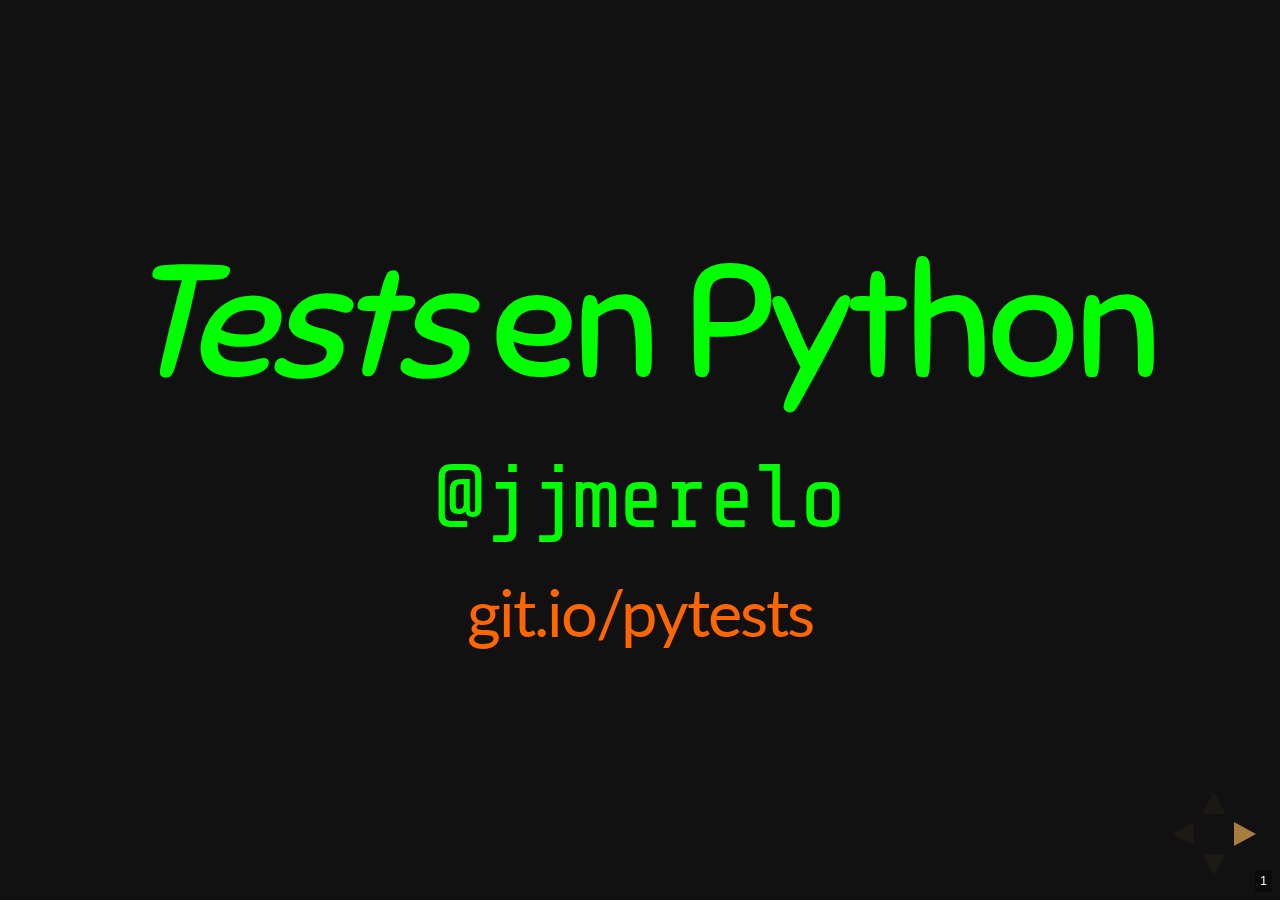
<file: docs/index.html>
<!doctype html>
<html>
  <head>
    <meta charset="utf-8">
    <meta name="viewport" content="width=device-width, initial-scale=1.0, maximum-scale=1.0, user-scalable=no">
    
    <title>Tests en Python</title>
    
    <link rel="stylesheet" href="css/reveal.css">
    <link rel="stylesheet" href="css/theme/night.css">
    <link rel="stylesheet" href="css/extra.css">
    
    <!-- Theme used for syntax highlighting of code -->
    <link rel="stylesheet" href="lib/css/zenburn.css">
    
    <!-- Printing and PDF exports -->
    <script>
     var link = document.createElement( 'link' );
     link.rel = 'stylesheet';
     link.type = 'text/css';
     link.href = window.location.search.match( /print-pdf/gi ) ? 'css/print/pdf.css' : 'css/print/paper.css';
     document.getElementsByTagName( 'head' )[0].appendChild( link );
    </script>
  </head>
  <body>
    <div class="reveal">
      <div class="slides">
	<section><h1><em>Tests</em> en Python</h1>
	  <h2><code>@jjmerelo</code></h2>
	  <h3><a href='http://github.com/JJ/tests-python'>git.io/pytests</a></h3>

	</section>
	
	<section
	  data-background='https://farm9.staticflickr.com/8077/8309408339_88aca34090_o_d.jpg'>
	  <aside class='notes'>Si no lo pruebas, está roto. Estos son
	  tés. Me puse a diseñar un té, y para saber si estaba bueno,
	  tuve que probarlos. Estas son las pruebas del té. Si las
	  pruebas son importantes para el té, imaginaros para un
	  programa, que tiene que ejecutarse miles de veces en miles
	  de circunstancias.</aside>
	</section>

	<section
	  data-background='https://farm9.staticflickr.com/8257/8661569286_065098e959_k_d.jpg'>
	  <aside class='notes'>Hablamos de lo que se denomina <a href='https://en.wikipedia.org/wiki/Unit_testing'>tests unitarios</a>; tests que
	  se hacen sobre una sola función, sin hacer referencia a su
	    integración en el resto de una aplicación compleja.</aside>
	</section>

	<section
	  data-background='https://farm5.staticflickr.com/4104/5058195264_7e70a7a857_o_d.jpg'>
	  <aside class='notes'>No hace falta escribir un programa
	  completo antes de ponerse a testearlo. Se escriben bibliotecas, incluso
	    funciones aisladas, que se pueden testear de forma independiente.</aside>
	</section>

        <section
          data-background='https://farm2.staticflickr.com/1874/29928566627_03f7536df2_k_d.jpg'>
          <h1>Se testea para que falle</h1> 
        </section>

	<section>
	  <h2>¿Es de verdad un mojón?</h2>
	  <pre><code>import json

class HitosIV:
    """Una clase para los hitos del proyecto de Infraestructura Virtual"""

    def __init__(self):
        try: # De https://stackoverflow.com/questions/2835559/parsing-values-from-a-json-file
            with open('hitos.json') as data_file:
                self.hitos = json.load(data_file)
        except IOError as fallo:
            print("Error %d leyendo hitos.json: %s", fallo.errno,fallo.strerror)

    def todos_hitos(self):
        return self.hitos

    def cuantos(self):
        return len(self.hitos['hitos'])

    def uno(self,hito_id):
        if hito_id > len(self.hitos['hitos']) or hito_id < 0:
            raise IndexError("Índice fuera de rango")
        return self.hitos['hitos'][hito_id]</code></pre>
	</section>

	<section><h1>Datos</h1>
	  <pre><code>{
    "comment": "Hitos del proyecto de IV http://jj.github.io/IV",
    "hitos" : [
	{ "file": "0.Repositorio",
	  "title": "Git y GitHub",
	  "fecha": "21/09/2017"},
	{ "file": "1.Infraestructura",
	  "title": "Infraestructura del proyecto",
          "fecha": "28/9/2017"}
    ]
}</code></pre>
	</section>

	<section>
	  <section><h1>¿Esto funciona?: <code>Assert</code></h1>
	    <pre><code>
from HitosIV import HitosIV

def test_should_initialize_object_OK():
    hitos = HitosIV()
    assert type(hitos) is HitosIV, "No se han podido inicializar los hitos"

def test_should_have_hitos_stored_correctly():
    hitos = HitosIV()
    assert type(hitos.todos_hitos()) is dict, "hitos no contiene un diccionario"
    assert hitos.cuantos() is 2, "El número de hitos es incorrecto"</code></pre>

	  </section>
	  <section><pre><code>def test_should_return_hitos_correctly_and_raise_error():
    hitos = HitosIV()
    assert hitos.uno(0)["file"] ==  "0.Repositorio"
    try:
        zipi = hitos.uno(-1)
    except Exception as fallo:
        assert type(fallo) is IndexError

    try:
        zipi = hitos.uno(99)
    except Exception as fallo:
        assert type(fallo) is IndexError</code></pre>
	  </section>
	  <section><h1><a
            href='https://docs.pytest.org/en/latest/getting-started.html'>Instalar
            <code>pytest</code></a></h1>

	    <img src='img/pytest.png' alt='pasando pytest'>
	  </section>

	  <section><h1>Alternativa: Usando <code>unittest</code></h1>
	    <pre><code>import unittest
from HitosIV import HitosIV


class TestHitosIV(unittest.TestCase):

    def setUp(self):
        self.hitos = HitosIV() #...</code></pre>

            <aside class='notes'>En Python, se supone que hay sólo una
          forma de hacer las cosas. Por eso suele haber una obvia y
          otras menos obvias. O una "pythónica" y otras menos
              "pythónicas". Supongo que esta será la pythónica.</aside>
          </section>

	  <section>
	    <pre><code>    def test_should_initialize_object_OK(self):
        self.assertIsInstance(self.hitos,HitosIV, "Objeto creado correctamente")

    def test_should_have_hitos_stored_correctly( self):
        self.assertIsInstance( self.hitos.todos_hitos(), dict, "El objeto hitos contiene un diccionario")
        self.assertEqual(self.hitos.cuantos(), 2, "El número de hitos es incorrecto")
            
    def test_should_return_hitos_correctly_and_raise_error(self):
        self.assertEqual( self.hitos.uno(0)["file"],  "0.Repositorio" )
        with self.assertRaises(IndexError):
            zape = self.hitos.uno(-1)

        with self.assertRaises(IndexError):
            zipi = self.hitos.uno(99)</code></pre>
            <aside class='notes'>Los tests tienen que llamarse test, y
              el nombre debe tener que ver con lo que se está haciendo.</aside>
	  </section>

	  <section data-background='https://farm8.staticflickr.com/7152/6526412019_531297539e_o_d.jpg' alt='Triple A'>
	    <aside class='notes'><a href='ArrangeActAssert'>Arrange, act, assert</a></aside></section>
	</section>
        
	<section><h1>Con o sin nariz</h1>

	    <img src='img/unit.png' alt='pasando tests unitarios'>
	    <img class='fragment' src='img/nose.png' alt='pasando
		 nosetests'>
	  </section>
	    
	</section>

	<section data-background='https://farm8.staticflickr.com/7320/10558236583_88929238c9_k_d.jpg'>
	  <h2 class='fragment'>✓ Testea siempre</h2>
	  <h2 class='fragment'>✓ Usa aserciones y nombres
	    descriptivos</h2>
	  <h2 class='fragment'>✓ Hay Más de 1 Forma de Hacerlo</h2>
	  <h2 class='fragment'>✓ Pasa tests automáticamente con <a href='http://travis-ci.org'>Travis</a></h2>
	</section>	  


	<section><h1>Créditos</h1>
	  <ul class='credits'>
	    <li>Uno de <a
	    href='https://www.flickr.com/photos/56380734@N05/8661569286/'>Comrade
		King</a></li>
	    <li>Triple A de <a href='https://www.flickr.com/photos/tisue/6526412019/'>Seth Tisue</a></li>
	    <li>Explosión nuclear por el <a
	      href='https://www.flickr.com/photos/departmentofenergy/10558236583/'>DoE americano</a></li>
	  </ul>
	</section>
      </div>
    </div>
    
    <script src="lib/js/head.min.js"></script>
    <script src="js/reveal.js"></script>
    
    <script>
     // More info about config & dependencies:
     // - https://github.com/hakimel/reveal.js#configuration
     // - https://github.com/hakimel/reveal.js#dependencies
     Reveal.initialize({
      backgroundTransition: 'zoom',
      transition: 'concave',
      width: '95%',
      slideNumber: true,
      history: true,
     dependencies: [
	 { src: 'plugin/notes/notes.js', async: true },
	 { src: 'plugin/highlight/highlight.js', async: true, callback: function() { hljs.initHighlightingOnLoad(); } }
       ]
     });
    </script>
  </body>
</html>
</file>
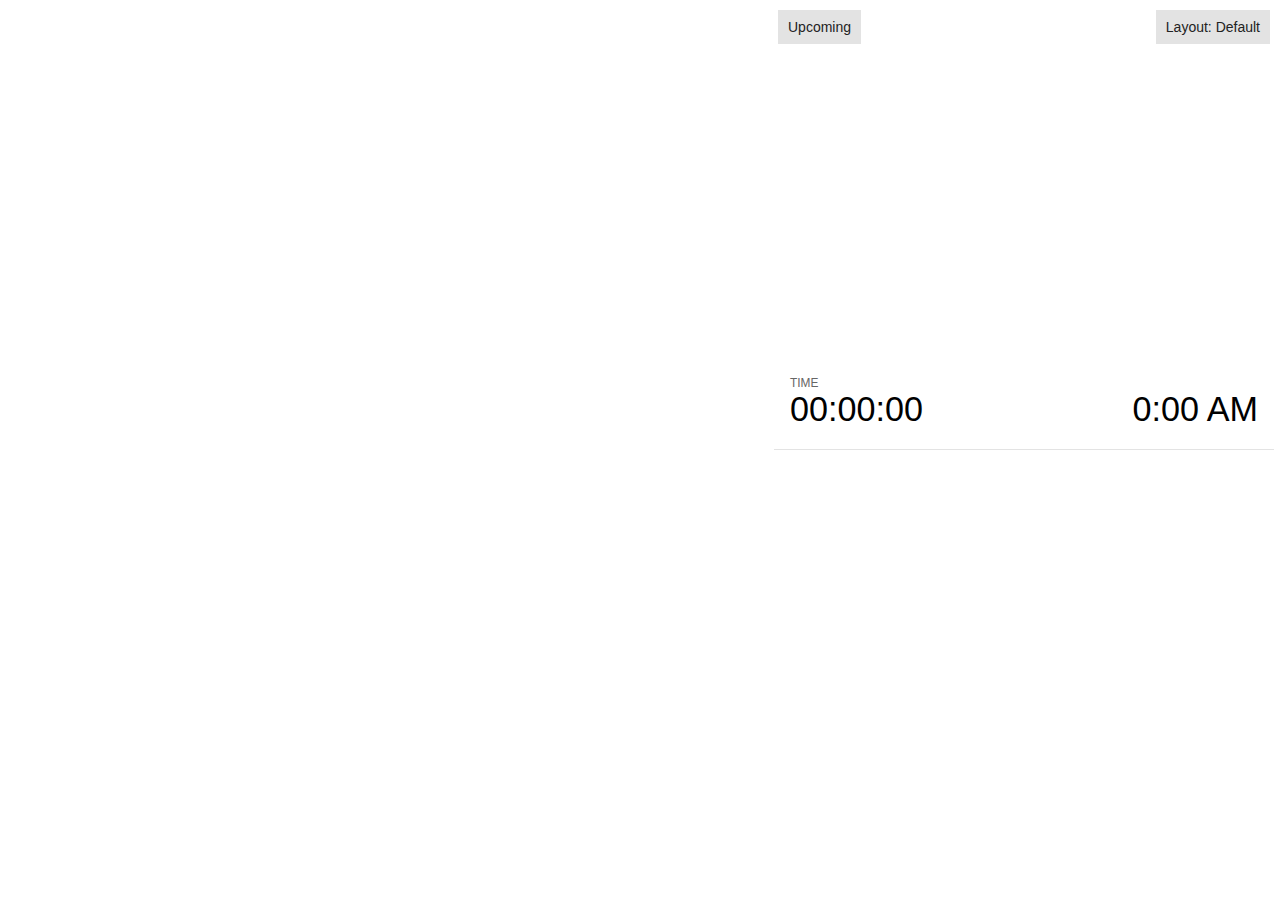
<file: docs/plugin/notes/notes.html>
<!doctype html>
<html lang="en">
	<head>
		<meta charset="utf-8">

		<title>reveal.js - Slide Notes</title>

		<style>
			body {
				font-family: Helvetica;
				font-size: 18px;
			}

			#current-slide,
			#upcoming-slide,
			#speaker-controls {
				padding: 6px;
				box-sizing: border-box;
				-moz-box-sizing: border-box;
			}

			#current-slide iframe,
			#upcoming-slide iframe {
				width: 100%;
				height: 100%;
				border: 1px solid #ddd;
			}

			#current-slide .label,
			#upcoming-slide .label {
				position: absolute;
				top: 10px;
				left: 10px;
				z-index: 2;
			}

			.overlay-element {
				height: 34px;
				line-height: 34px;
				padding: 0 10px;
				text-shadow: none;
				background: rgba( 220, 220, 220, 0.8 );
				color: #222;
				font-size: 14px;
			}

			.overlay-element.interactive:hover {
				background: rgba( 220, 220, 220, 1 );
			}

			#current-slide {
				position: absolute;
				width: 60%;
				height: 100%;
				top: 0;
				left: 0;
				padding-right: 0;
			}

			#upcoming-slide {
				position: absolute;
				width: 40%;
				height: 40%;
				right: 0;
				top: 0;
			}

			/* Speaker controls */
			#speaker-controls {
				position: absolute;
				top: 40%;
				right: 0;
				width: 40%;
				height: 60%;
				overflow: auto;
				font-size: 18px;
			}

				.speaker-controls-time.hidden,
				.speaker-controls-notes.hidden {
					display: none;
				}

				.speaker-controls-time .label,
				.speaker-controls-pace .label,
				.speaker-controls-notes .label {
					text-transform: uppercase;
					font-weight: normal;
					font-size: 0.66em;
					color: #666;
					margin: 0;
				}

				.speaker-controls-time, .speaker-controls-pace {
					border-bottom: 1px solid rgba( 200, 200, 200, 0.5 );
					margin-bottom: 10px;
					padding: 10px 16px;
					padding-bottom: 20px;
					cursor: pointer;
				}

				.speaker-controls-time .reset-button {
					opacity: 0;
					float: right;
					color: #666;
					text-decoration: none;
				}
				.speaker-controls-time:hover .reset-button {
					opacity: 1;
				}

				.speaker-controls-time .timer,
				.speaker-controls-time .clock {
					width: 50%;
				}

				.speaker-controls-time .timer,
				.speaker-controls-time .clock,
				.speaker-controls-time .pacing .hours-value,
				.speaker-controls-time .pacing .minutes-value,
				.speaker-controls-time .pacing .seconds-value {
					font-size: 1.9em;
				}

				.speaker-controls-time .timer {
					float: left;
				}

				.speaker-controls-time .clock {
					float: right;
					text-align: right;
				}

				.speaker-controls-time span.mute {
					opacity: 0.3;
				}

				.speaker-controls-time .pacing-title {
					margin-top: 5px;
				}

				.speaker-controls-time .pacing.ahead {
					color: blue;
				}

				.speaker-controls-time .pacing.on-track {
					color: green;
				}

				.speaker-controls-time .pacing.behind {
					color: red;
				}

				.speaker-controls-notes {
					padding: 10px 16px;
				}

				.speaker-controls-notes .value {
					margin-top: 5px;
					line-height: 1.4;
					font-size: 1.2em;
				}

			/* Layout selector */
			#speaker-layout {
				position: absolute;
				top: 10px;
				right: 10px;
				color: #222;
				z-index: 10;
			}
				#speaker-layout select {
					position: absolute;
					width: 100%;
					height: 100%;
					top: 0;
					left: 0;
					border: 0;
					box-shadow: 0;
					cursor: pointer;
					opacity: 0;

					font-size: 1em;
					background-color: transparent;

					-moz-appearance: none;
					-webkit-appearance: none;
					-webkit-tap-highlight-color: rgba(0, 0, 0, 0);
				}

				#speaker-layout select:focus {
					outline: none;
					box-shadow: none;
				}

			.clear {
				clear: both;
			}

			/* Speaker layout: Wide */
			body[data-speaker-layout="wide"] #current-slide,
			body[data-speaker-layout="wide"] #upcoming-slide {
				width: 50%;
				height: 45%;
				padding: 6px;
			}

			body[data-speaker-layout="wide"] #current-slide {
				top: 0;
				left: 0;
			}

			body[data-speaker-layout="wide"] #upcoming-slide {
				top: 0;
				left: 50%;
			}

			body[data-speaker-layout="wide"] #speaker-controls {
				top: 45%;
				left: 0;
				width: 100%;
				height: 50%;
				font-size: 1.25em;
			}

			/* Speaker layout: Tall */
			body[data-speaker-layout="tall"] #current-slide,
			body[data-speaker-layout="tall"] #upcoming-slide {
				width: 45%;
				height: 50%;
				padding: 6px;
			}

			body[data-speaker-layout="tall"] #current-slide {
				top: 0;
				left: 0;
			}

			body[data-speaker-layout="tall"] #upcoming-slide {
				top: 50%;
				left: 0;
			}

			body[data-speaker-layout="tall"] #speaker-controls {
				padding-top: 40px;
				top: 0;
				left: 45%;
				width: 55%;
				height: 100%;
				font-size: 1.25em;
			}

			/* Speaker layout: Notes only */
			body[data-speaker-layout="notes-only"] #current-slide,
			body[data-speaker-layout="notes-only"] #upcoming-slide {
				display: none;
			}

			body[data-speaker-layout="notes-only"] #speaker-controls {
				padding-top: 40px;
				top: 0;
				left: 0;
				width: 100%;
				height: 100%;
				font-size: 1.25em;
			}

			@media screen and (max-width: 1080px) {
				body[data-speaker-layout="default"] #speaker-controls {
					font-size: 16px;
				}
			}

			@media screen and (max-width: 900px) {
				body[data-speaker-layout="default"] #speaker-controls {
					font-size: 14px;
				}
			}

			@media screen and (max-width: 800px) {
				body[data-speaker-layout="default"] #speaker-controls {
					font-size: 12px;
				}
			}

		</style>
	</head>

	<body>

		<div id="current-slide"></div>
		<div id="upcoming-slide"><span class="overlay-element label">Upcoming</span></div>
		<div id="speaker-controls">
			<div class="speaker-controls-time">
				<h4 class="label">Time <span class="reset-button">Click to Reset</span></h4>
				<div class="clock">
					<span class="clock-value">0:00 AM</span>
				</div>
				<div class="timer">
					<span class="hours-value">00</span><span class="minutes-value">:00</span><span class="seconds-value">:00</span>
				</div>
				<div class="clear"></div>

				<h4 class="label pacing-title" style="display: none">Pacing – Time to finish current slide</h4>
				<div class="pacing" style="display: none">
					<span class="hours-value">00</span><span class="minutes-value">:00</span><span class="seconds-value">:00</span>
				</div>
			</div>

			<div class="speaker-controls-notes hidden">
				<h4 class="label">Notes</h4>
				<div class="value"></div>
			</div>
		</div>
		<div id="speaker-layout" class="overlay-element interactive">
			<span class="speaker-layout-label"></span>
			<select class="speaker-layout-dropdown"></select>
		</div>

		<script src="../../plugin/markdown/marked.js"></script>
		<script>

			(function() {

				var notes,
					notesValue,
					currentState,
					currentSlide,
					upcomingSlide,
					layoutLabel,
					layoutDropdown,
					connected = false;

				var SPEAKER_LAYOUTS = {
					'default': 'Default',
					'wide': 'Wide',
					'tall': 'Tall',
					'notes-only': 'Notes only'
				};

				setupLayout();

				window.addEventListener( 'message', function( event ) {

					var data = JSON.parse( event.data );

					// The overview mode is only useful to the reveal.js instance
					// where navigation occurs so we don't sync it
					if( data.state ) delete data.state.overview;

					// Messages sent by the notes plugin inside of the main window
					if( data && data.namespace === 'reveal-notes' ) {
						if( data.type === 'connect' ) {
							handleConnectMessage( data );
						}
						else if( data.type === 'state' ) {
							handleStateMessage( data );
						}
					}
					// Messages sent by the reveal.js inside of the current slide preview
					else if( data && data.namespace === 'reveal' ) {
						if( /ready/.test( data.eventName ) ) {
							// Send a message back to notify that the handshake is complete
							window.opener.postMessage( JSON.stringify({ namespace: 'reveal-notes', type: 'connected'} ), '*' );
						}
						else if( /slidechanged|fragmentshown|fragmenthidden|paused|resumed/.test( data.eventName ) && currentState !== JSON.stringify( data.state ) ) {

							window.opener.postMessage( JSON.stringify({ method: 'setState', args: [ data.state ]} ), '*' );

						}
					}

				} );

				/**
				 * Called when the main window is trying to establish a
				 * connection.
				 */
				function handleConnectMessage( data ) {

					if( connected === false ) {
						connected = true;

						setupIframes( data );
						setupKeyboard();
						setupNotes();
						setupTimer();
					}

				}

				/**
				 * Called when the main window sends an updated state.
				 */
				function handleStateMessage( data ) {

					// Store the most recently set state to avoid circular loops
					// applying the same state
					currentState = JSON.stringify( data.state );

					// No need for updating the notes in case of fragment changes
					if ( data.notes ) {
						notes.classList.remove( 'hidden' );
						notesValue.style.whiteSpace = data.whitespace;
						if( data.markdown ) {
							notesValue.innerHTML = marked( data.notes );
						}
						else {
							notesValue.innerHTML = data.notes;
						}
					}
					else {
						notes.classList.add( 'hidden' );
					}

					// Update the note slides
					currentSlide.contentWindow.postMessage( JSON.stringify({ method: 'setState', args: [ data.state ] }), '*' );
					upcomingSlide.contentWindow.postMessage( JSON.stringify({ method: 'setState', args: [ data.state ] }), '*' );
					upcomingSlide.contentWindow.postMessage( JSON.stringify({ method: 'next' }), '*' );

				}

				// Limit to max one state update per X ms
				handleStateMessage = debounce( handleStateMessage, 200 );

				/**
				 * Forward keyboard events to the current slide window.
				 * This enables keyboard events to work even if focus
				 * isn't set on the current slide iframe.
				 */
				function setupKeyboard() {

					document.addEventListener( 'keydown', function( event ) {
						currentSlide.contentWindow.postMessage( JSON.stringify({ method: 'triggerKey', args: [ event.keyCode ] }), '*' );
					} );

				}

				/**
				 * Creates the preview iframes.
				 */
				function setupIframes( data ) {

					var params = [
						'receiver',
						'progress=false',
						'history=false',
						'transition=none',
						'autoSlide=0',
						'backgroundTransition=none'
					].join( '&' );

					var urlSeparator = /\?/.test(data.url) ? '&' : '?';
					var hash = '#/' + data.state.indexh + '/' + data.state.indexv;
					var currentURL = data.url + urlSeparator + params + '&postMessageEvents=true' + hash;
					var upcomingURL = data.url + urlSeparator + params + '&controls=false' + hash;

					currentSlide = document.createElement( 'iframe' );
					currentSlide.setAttribute( 'width', 1280 );
					currentSlide.setAttribute( 'height', 1024 );
					currentSlide.setAttribute( 'src', currentURL );
					document.querySelector( '#current-slide' ).appendChild( currentSlide );

					upcomingSlide = document.createElement( 'iframe' );
					upcomingSlide.setAttribute( 'width', 640 );
					upcomingSlide.setAttribute( 'height', 512 );
					upcomingSlide.setAttribute( 'src', upcomingURL );
					document.querySelector( '#upcoming-slide' ).appendChild( upcomingSlide );

				}

				/**
				 * Setup the notes UI.
				 */
				function setupNotes() {

					notes = document.querySelector( '.speaker-controls-notes' );
					notesValue = document.querySelector( '.speaker-controls-notes .value' );

				}

				function getTimings() {

					var slides = Reveal.getSlides();
					var defaultTiming = Reveal.getConfig().defaultTiming;
					if (defaultTiming == null) {
						return null;
					}
					var timings = [];
					for ( var i in slides ) {
						var slide = slides[i];
						var timing = defaultTiming;
						if( slide.hasAttribute( 'data-timing' )) {
							var t = slide.getAttribute( 'data-timing' );
							timing = parseInt(t);
							if( isNaN(timing) ) {
								console.warn("Could not parse timing '" + t + "' of slide " + i + "; using default of " + defaultTiming);
								timing = defaultTiming;
							}
						}
						timings.push(timing);
					}
					return timings;

				}

				/**
				 * Return the number of seconds allocated for presenting
				 * all slides up to and including this one.
				 */
				function getTimeAllocated(timings) {

					var slides = Reveal.getSlides();
					var allocated = 0;
					var currentSlide = Reveal.getSlidePastCount();
					for (var i in slides.slice(0, currentSlide + 1)) {
						allocated += timings[i];
					}
					return allocated;

				}

				/**
				 * Create the timer and clock and start updating them
				 * at an interval.
				 */
				function setupTimer() {

					var start = new Date(),
					timeEl = document.querySelector( '.speaker-controls-time' ),
					clockEl = timeEl.querySelector( '.clock-value' ),
					hoursEl = timeEl.querySelector( '.hours-value' ),
					minutesEl = timeEl.querySelector( '.minutes-value' ),
					secondsEl = timeEl.querySelector( '.seconds-value' ),
					pacingTitleEl = timeEl.querySelector( '.pacing-title' ),
					pacingEl = timeEl.querySelector( '.pacing' ),
					pacingHoursEl = pacingEl.querySelector( '.hours-value' ),
					pacingMinutesEl = pacingEl.querySelector( '.minutes-value' ),
					pacingSecondsEl = pacingEl.querySelector( '.seconds-value' );

					var timings = getTimings();
					if (timings !== null) {
						pacingTitleEl.style.removeProperty('display');
						pacingEl.style.removeProperty('display');
					}

					function _displayTime( hrEl, minEl, secEl, time) {

						var sign = Math.sign(time) == -1 ? "-" : "";
						time = Math.abs(Math.round(time / 1000));
						var seconds = time % 60;
						var minutes = Math.floor( time / 60 ) % 60 ;
						var hours = Math.floor( time / ( 60 * 60 )) ;
						hrEl.innerHTML = sign + zeroPadInteger( hours );
						if (hours == 0) {
							hrEl.classList.add( 'mute' );
						}
						else {
							hrEl.classList.remove( 'mute' );
						}
						minEl.innerHTML = ':' + zeroPadInteger( minutes );
						if (hours == 0 && minutes == 0) {
							minEl.classList.add( 'mute' );
						}
						else {
							minEl.classList.remove( 'mute' );
						}
						secEl.innerHTML = ':' + zeroPadInteger( seconds );
					}

					function _updateTimer() {

						var diff, hours, minutes, seconds,
						now = new Date();

						diff = now.getTime() - start.getTime();

						clockEl.innerHTML = now.toLocaleTimeString( 'en-US', { hour12: true, hour: '2-digit', minute:'2-digit' } );
						_displayTime( hoursEl, minutesEl, secondsEl, diff );
						if (timings !== null) {
							_updatePacing(diff);
						}

					}

					function _updatePacing(diff) {

						var slideEndTiming = getTimeAllocated(timings) * 1000;
						var currentSlide = Reveal.getSlidePastCount();
						var currentSlideTiming = timings[currentSlide] * 1000;
						var timeLeftCurrentSlide = slideEndTiming - diff;
						if (timeLeftCurrentSlide < 0) {
							pacingEl.className = 'pacing behind';
						}
						else if (timeLeftCurrentSlide < currentSlideTiming) {
							pacingEl.className = 'pacing on-track';
						}
						else {
							pacingEl.className = 'pacing ahead';
						}
						_displayTime( pacingHoursEl, pacingMinutesEl, pacingSecondsEl, timeLeftCurrentSlide );

					}

					// Update once directly
					_updateTimer();

					// Then update every second
					setInterval( _updateTimer, 1000 );

					function _resetTimer() {

						if (timings == null) {
							start = new Date();
						}
						else {
							// Reset timer to beginning of current slide
							var slideEndTiming = getTimeAllocated(timings) * 1000;
							var currentSlide = Reveal.getSlidePastCount();
							var currentSlideTiming = timings[currentSlide] * 1000;
							var previousSlidesTiming = slideEndTiming - currentSlideTiming;
							var now = new Date();
							start = new Date(now.getTime() - previousSlidesTiming);
						}
						_updateTimer();

					}

					timeEl.addEventListener( 'click', function() {
						_resetTimer();
						return false;
					} );

				}

				/**
				 * Sets up the speaker view layout and layout selector.
				 */
				function setupLayout() {

					layoutDropdown = document.querySelector( '.speaker-layout-dropdown' );
					layoutLabel = document.querySelector( '.speaker-layout-label' );

					// Render the list of available layouts
					for( var id in SPEAKER_LAYOUTS ) {
						var option = document.createElement( 'option' );
						option.setAttribute( 'value', id );
						option.textContent = SPEAKER_LAYOUTS[ id ];
						layoutDropdown.appendChild( option );
					}

					// Monitor the dropdown for changes
					layoutDropdown.addEventListener( 'change', function( event ) {

						setLayout( layoutDropdown.value );

					}, false );

					// Restore any currently persisted layout
					setLayout( getLayout() );

				}

				/**
				 * Sets a new speaker view layout. The layout is persisted
				 * in local storage.
				 */
				function setLayout( value ) {

					var title = SPEAKER_LAYOUTS[ value ];

					layoutLabel.innerHTML = 'Layout' + ( title ? ( ': ' + title ) : '' );
					layoutDropdown.value = value;

					document.body.setAttribute( 'data-speaker-layout', value );

					// Persist locally
					if( window.localStorage ) {
						window.localStorage.setItem( 'reveal-speaker-layout', value );
					}

				}

				/**
				 * Returns the ID of the most recently set speaker layout
				 * or our default layout if none has been set.
				 */
				function getLayout() {

					if( window.localStorage ) {
						var layout = window.localStorage.getItem( 'reveal-speaker-layout' );
						if( layout ) {
							return layout;
						}
					}

					// Default to the first record in the layouts hash
					for( var id in SPEAKER_LAYOUTS ) {
						return id;
					}

				}

				function zeroPadInteger( num ) {

					var str = '00' + parseInt( num );
					return str.substring( str.length - 2 );

				}

				/**
				 * Limits the frequency at which a function can be called.
				 */
				function debounce( fn, ms ) {

					var lastTime = 0,
						timeout;

					return function() {

						var args = arguments;
						var context = this;

						clearTimeout( timeout );

						var timeSinceLastCall = Date.now() - lastTime;
						if( timeSinceLastCall > ms ) {
							fn.apply( context, args );
							lastTime = Date.now();
						}
						else {
							timeout = setTimeout( function() {
								fn.apply( context, args );
								lastTime = Date.now();
							}, ms - timeSinceLastCall );
						}

					}

				}

			})();

		</script>
	</body>
</html>
</file>
<file: docs/css/theme/night.css>
/**
 * Black theme for reveal.js.
 *
 * Copyright (C) 2011-2012 Hakim El Hattab, http://hakim.se
 */
/* Color combo de https://www.colorcombos.com/color-schemes/9/ColorCombo9.html */

@import url('https://fonts.googleapis.com/css?family=Lato|Share+Tech+Mono|Sniglet');
/*********************************************
 * GLOBAL STYLES
 *********************************************/
body {
  background: #111;
  background-color: #111; }

.reveal {
  font-family: "Open Sans", sans-serif;
  font-size: 40px;
  font-weight: normal;
  color: #00ff00; }

::selection {
  color: #fff;
  background: #e7ad52;
  text-shadow: none; }

::-moz-selection {
  color: #fff;
  background: #e7ad52;
  text-shadow: none; }

.reveal .slides > section,
.reveal .slides > section > section {
  line-height: 1.3;
  font-weight: inherit; }

/*********************************************
 * HEADERS
 *********************************************/
.reveal h1,
.reveal h2,
.reveal h3,
.reveal h4,
.reveal h5,
.reveal h6 {
  margin: 0 0 20px 0;
  color: #00ff00;
  font-family: "Lato", Impact, sans-serif;
  font-weight: normal;
  line-height: 1.2;
  letter-spacing: -0.03em;
  text-transform: none;
  text-shadow: none;
  word-wrap: break-word; }

.reveal h1 {
    font-family: 'Sniglet', cursive;
    font-size: 3.77em;
}

.reveal h2 {
  font-size: 2.11em; }

.reveal h3 {
  font-size: 1.55em; }

.reveal h4 {
  font-size: 1em; }

.reveal h1 {
  text-shadow: none; }

/*********************************************
 * OTHER
 *********************************************/
.reveal p {
  margin: 20px 0;
  line-height: 1.3; }

/* Ensure certain elements are never larger than the slide itself */
.reveal img,
.reveal video,
.reveal iframe {
  max-width: 95%;
  max-height: 95%; }

.reveal strong,
.reveal b {
  font-weight: bold; }

.reveal em {
  font-style: italic; }

.reveal ol,
.reveal dl,
.reveal ul {
  display: inline-block;
  text-align: left;
  margin: 0 0 0 1em; }

.reveal ol {
  list-style-type: decimal; }

.reveal ul {
  list-style-type: disc; }

.reveal ul ul {
  list-style-type: square; }

.reveal ul ul ul {
  list-style-type: circle; }

.reveal ul ul,
.reveal ul ol,
.reveal ol ol,
.reveal ol ul {
  display: block;
  margin-left: 40px; }

.reveal dt {
  font-weight: bold; }

.reveal dd {
  margin-left: 40px; }

.reveal q,
.reveal blockquote {
  quotes: none; }

.reveal blockquote {
  display: block;
  position: relative;
  width: 70%;
  margin: 20px auto;
  padding: 5px;
  font-style: italic;
  background: rgba(255, 255, 255, 0.05);
  box-shadow: 0px 0px 2px rgba(0, 0, 0, 0.2); }

.reveal blockquote p:first-child,
.reveal blockquote p:last-child {
  display: inline-block; }

.reveal q {
  font-style: italic; }

.reveal pre {
  display: block;
  position: relative;
  width: 95%;
  margin: 10px auto;
  text-align: left;
  font-size: 0.55em;
  font-family: monospace;
  line-height: 1.2em;
  word-wrap: break-word;
  box-shadow: 0px 0px 6px rgba(0, 0, 0, 0.3); }

.reveal code {
  font-family: 'Share Tech Mono', monospace; }

.reveal pre code {
  display: block;
  padding: 5px;
  overflow: auto;
  max-height: 800px;
  word-wrap: normal; }

.reveal table {
  margin: auto;
  border-collapse: collapse;
  border-spacing: 0; }

.reveal table th {
  font-weight: bold; }

.reveal table th,
.reveal table td {
  text-align: left;
  padding: 0.2em 0.5em 0.2em 0.5em;
  border-bottom: 1px solid; }

.reveal table th[align="center"],
.reveal table td[align="center"] {
  text-align: center; }

.reveal table th[align="right"],
.reveal table td[align="right"] {
  text-align: right; }

.reveal table tbody tr:last-child th,
.reveal table tbody tr:last-child td {
  border-bottom: none; }

.reveal sup {
  vertical-align: super; }

.reveal sub {
  vertical-align: sub; }

.reveal small {
  display: inline-block;
  font-size: 0.6em;
  line-height: 1.2em;
  vertical-align: top; }

.reveal small * {
  vertical-align: top; }

/*********************************************
 * LINKS
 *********************************************/
.reveal a {
  color: #ff6600;
  text-decoration: none;
  -webkit-transition: color .15s ease;
  -moz-transition: color .15s ease;
  transition: color .15s ease; }

.reveal a:hover {
  color: #f3d7ac;
  text-shadow: none;
  border: none; }

.reveal .roll span:after {
  color: #fff;
  background: #d08a1d; }

/*********************************************
 * IMAGES
 *********************************************/
.reveal section img {
  margin: 15px 0px;
  background: rgba(255, 255, 255, 0.12);
  border: 4px solid #eee;
  box-shadow: 0 0 10px rgba(0, 0, 0, 0.15); }

.reveal section img.plain {
  border: 0;
  box-shadow: none; }

.reveal a img {
  -webkit-transition: all .15s linear;
  -moz-transition: all .15s linear;
  transition: all .15s linear; }

.reveal a:hover img {
  background: rgba(255, 255, 255, 0.2);
  border-color: #e7ad52;
  box-shadow: 0 0 20px rgba(0, 0, 0, 0.55); }

/*********************************************
 * NAVIGATION CONTROLS
 *********************************************/
.reveal .controls .navigate-left,
.reveal .controls .navigate-left.enabled {
  border-right-color: #e7ad52; }

.reveal .controls .navigate-right,
.reveal .controls .navigate-right.enabled {
  border-left-color: #e7ad52; }

.reveal .controls .navigate-up,
.reveal .controls .navigate-up.enabled {
  border-bottom-color: #e7ad52; }

.reveal .controls .navigate-down,
.reveal .controls .navigate-down.enabled {
  border-top-color: #e7ad52; }

.reveal .controls .navigate-left.enabled:hover {
  border-right-color: #f3d7ac; }

.reveal .controls .navigate-right.enabled:hover {
  border-left-color: #f3d7ac; }

.reveal .controls .navigate-up.enabled:hover {
  border-bottom-color: #f3d7ac; }

.reveal .controls .navigate-down.enabled:hover {
  border-top-color: #f3d7ac; }

/*********************************************
 * PROGRESS BAR
 *********************************************/
.reveal .progress {
  background: rgba(0, 0, 0, 0.2); }

.reveal .progress span {
  background: #e7ad52;
  -webkit-transition: width 800ms cubic-bezier(0.26, 0.86, 0.44, 0.985);
  -moz-transition: width 800ms cubic-bezier(0.26, 0.86, 0.44, 0.985);
  transition: width 800ms cubic-bezier(0.26, 0.86, 0.44, 0.985); }
</file>
<file: docs/css/extra.css>
section[data-background] h1 { 
       background-color:rgba(23,23,23,0.7);
       padding: 50px;
       margin: 20px;
       border-radius: 30px
}

section[data-background] h2 { 
       background-color:rgba(21,21,21,0.7);
       padding: 30px;
       margin: 15px;
       border-radius: 20px
}

section[data-background] h3 { 
       background-color:rgba(11,11,11,0.7);
       padding: 20px;
       margin: 10px;
       border-radius: 15px
}

section[data-background] blockquote { 
       background-color:rgba(23,21,11,0.7);
       padding: 20px;
       margin: 10px;
       border-radius: 15px
}

.pink { 
       background-color:rgba(255, 192, 203,0.7);
       padding: 5px;
       margin: 10px;
       border-radius: 3px
}

.bkg { 
       background-color:rgba(0,43,54,0.7);
       padding: 30px;
       margin: 15px;
       border-radius: 10px
}

.reveal li { font-size:1.75em }
.reveal li.credits { font-size:0.75em }
.credits {
    -moz-column-count: 2;
    -webkit-column-count: 2;
    column-count: 2;
}
.credits li { font-size:0.75em }


.chart div {
  font: 30px sans-serif;
  background-color: orange;
  text-align: right;
  padding: 5px;
  margin: 3px;
  color: white;
}

.fija div {
            font: 14px "Fira Mono";
            background-color: blue;
            text-align: right;
            padding: 2px;
            margin: 1px;
            color:  #ff2c2d;
}

/* Posición fija */

#fija { 
        position: fixed;
        border: 3px solid orange;
        top: 0;
        right: 0;
        width: 200px;
        z-index: 1;           
}

.reveal.slide .slides > section, .reveal.slide .slides > section > section {
  min-height: 100% !important;
  display: flex !important;
  flex-direction: column !important;
  justify-content: center !important;
  position: absolute !important;
  top: 0 !important;
  align-items: center !important;
}


.print-pdf .reveal.slide .slides > section, .print-pdf .reveal.slide .slides > section > section {
  min-height: 770px !important;
  position: relative !important;
}

.reveal .footer {
  position: absolute;
  bottom: 1em;
  left: 1em;
  font-size: 0.5em;
}
</file>
<file: docs/lib/css/zenburn.css>
/*

Zenburn style from voldmar.ru (c) Vladimir Epifanov <voldmar@voldmar.ru>
based on dark.css by Ivan Sagalaev

*/

.hljs {
  display: block;
  overflow-x: auto;
  padding: 0.5em;
  background: #3f3f3f;
  color: #dcdcdc;
}

.hljs-keyword,
.hljs-selector-tag,
.hljs-tag {
  color: #e3ceab;
}

.hljs-template-tag {
  color: #dcdcdc;
}

.hljs-number {
  color: #8cd0d3;
}

.hljs-variable,
.hljs-template-variable,
.hljs-attribute {
  color: #efdcbc;
}

.hljs-literal {
  color: #efefaf;
}

.hljs-subst {
  color: #8f8f8f;
}

.hljs-title,
.hljs-name,
.hljs-selector-id,
.hljs-selector-class,
.hljs-section,
.hljs-type {
  color: #efef8f;
}

.hljs-symbol,
.hljs-bullet,
.hljs-link {
  color: #dca3a3;
}

.hljs-deletion,
.hljs-string,
.hljs-built_in,
.hljs-builtin-name {
  color: #cc9393;
}

.hljs-addition,
.hljs-comment,
.hljs-quote,
.hljs-meta {
  color: #7f9f7f;
}


.hljs-emphasis {
  font-style: italic;
}

.hljs-strong {
  font-weight: bold;
}
</file>
